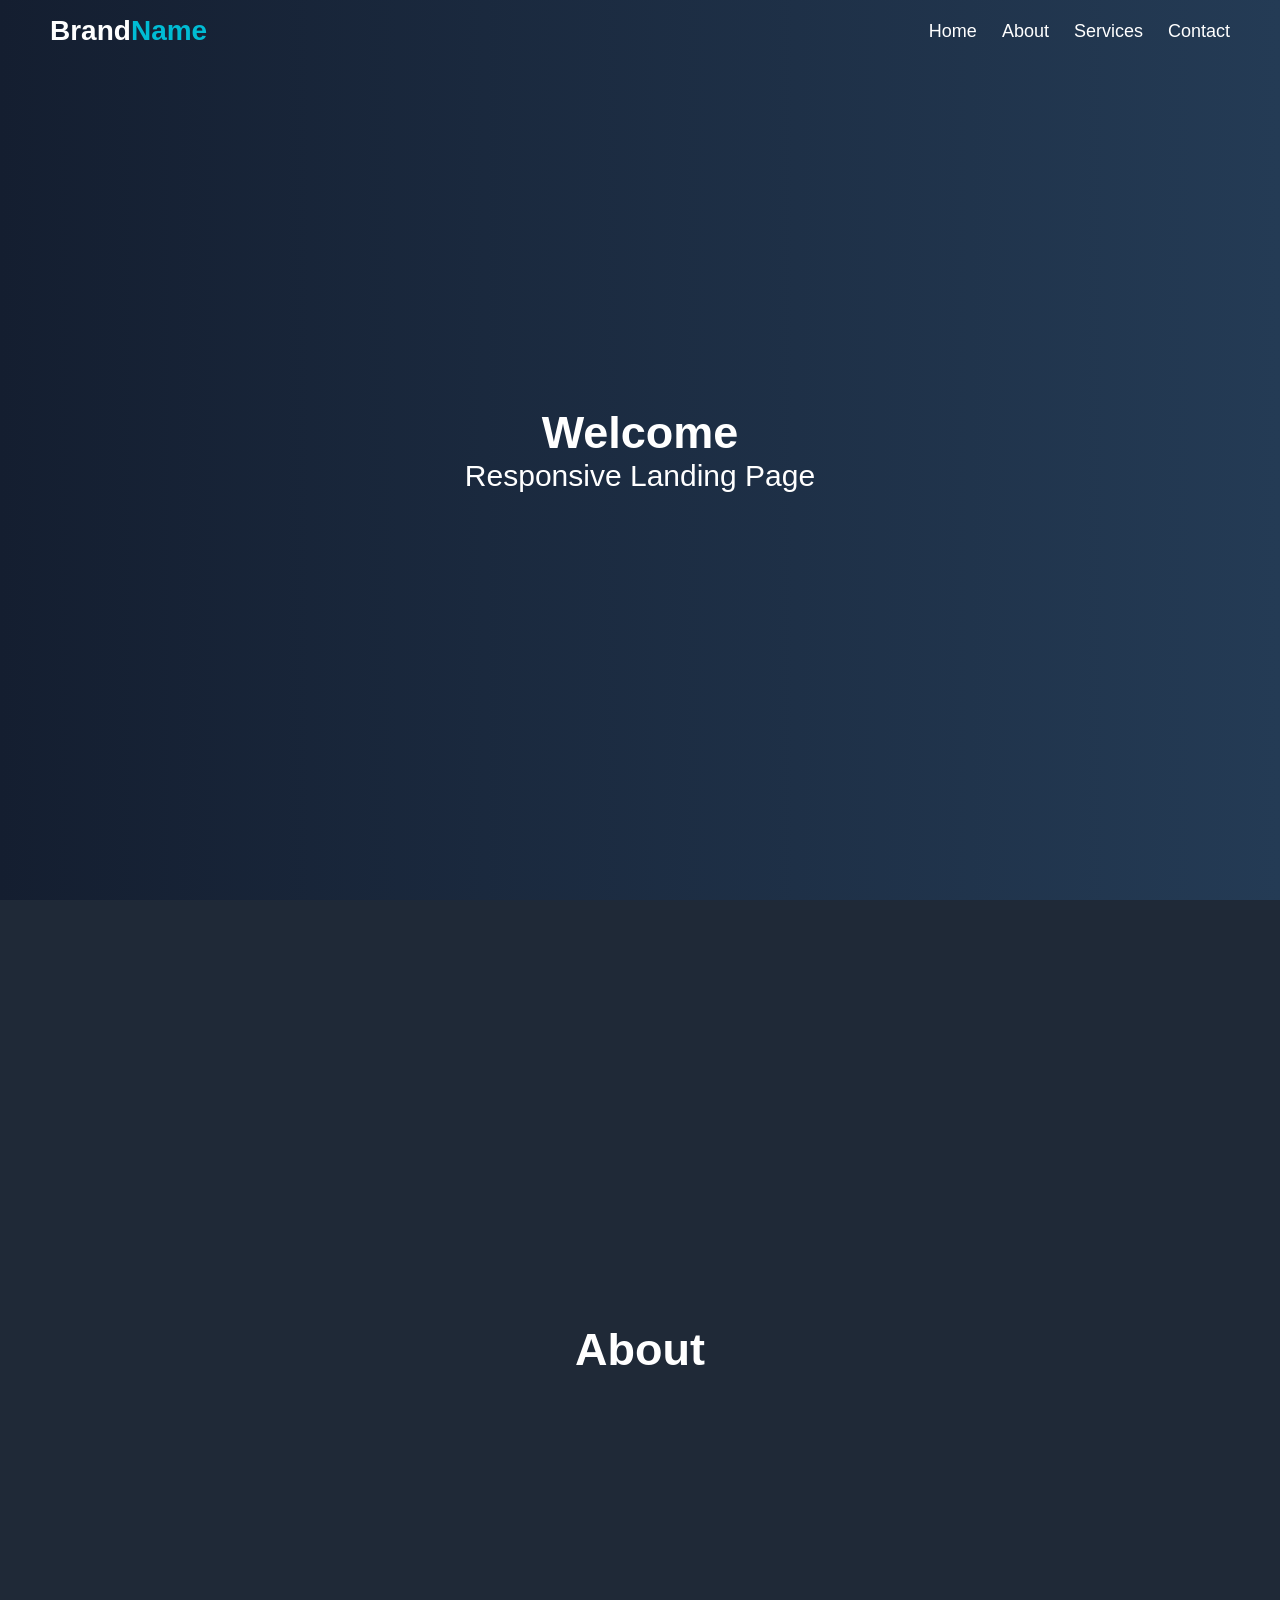
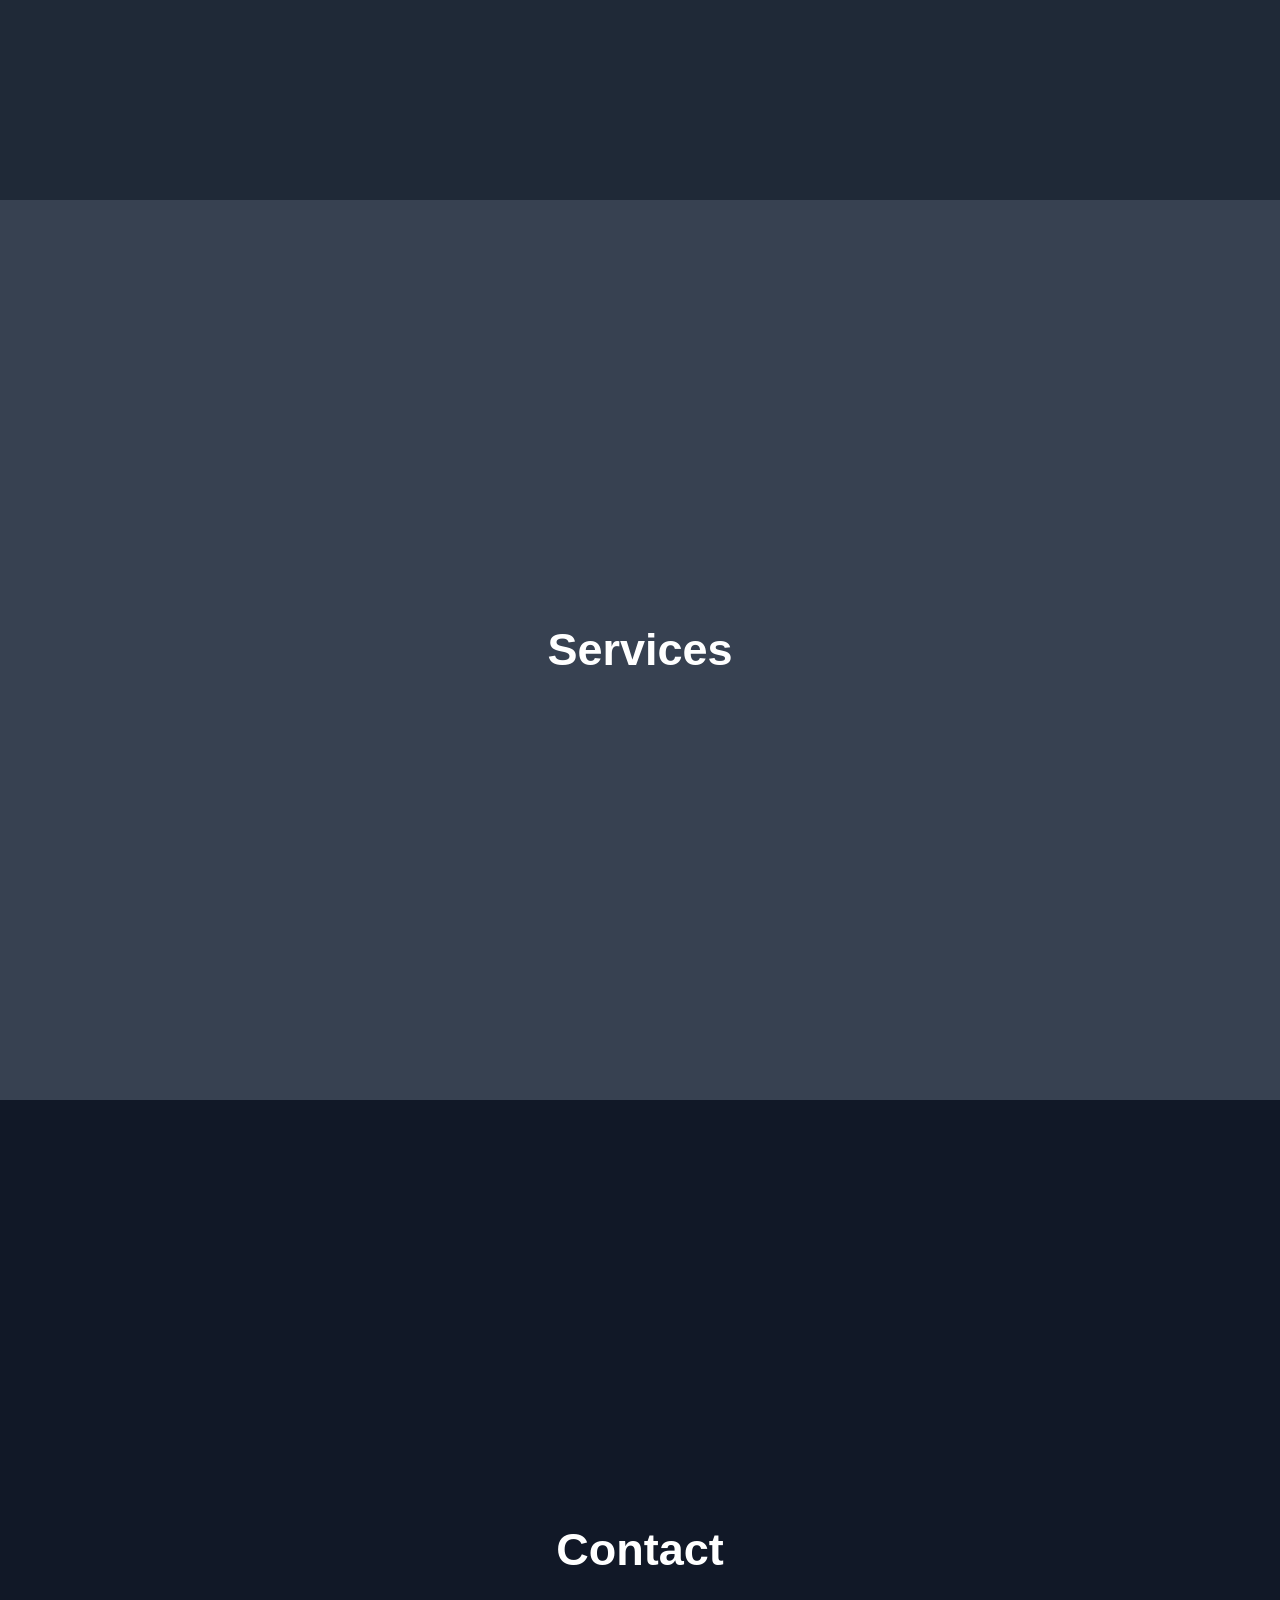
<file: First/index.html>
<!DOCTYPE html>
<html lang="en">
<head>
  <meta charset="UTF-8" />
  <meta name="viewport" content="width=device-width, initial-scale=1.0"/>
  <title>Responsive Landing Page</title>
  <link rel="stylesheet" href="style.css">
</head>
<body>

  <nav id="navbar">
    <div class="logo">Brand<span>Name</span></div>

    <ul class="nav-links">
      <li><a href="#home">Home</a></li>
      <li><a href="#about">About</a></li>
      <li><a href="#services">Services</a></li>
      <li><a href="#contact">Contact</a></li>
    </ul>

    <div class="menu-toggle" id="menu-toggle">
      ☰
    </div>
  </nav>

  <section id="home" class="section">
    <h1>Welcome</h1>
    <p>Responsive Landing Page</p>
  </section>

  <section id="about" class="section">
    <h1>About</h1>
  </section>

  <section id="services" class="section">
    <h1>Services</h1>
  </section>

  <section id="contact" class="section">
    <h1>Contact</h1>
  </section>

  <script src="script.js"></script>
</body>
</html>
</file>
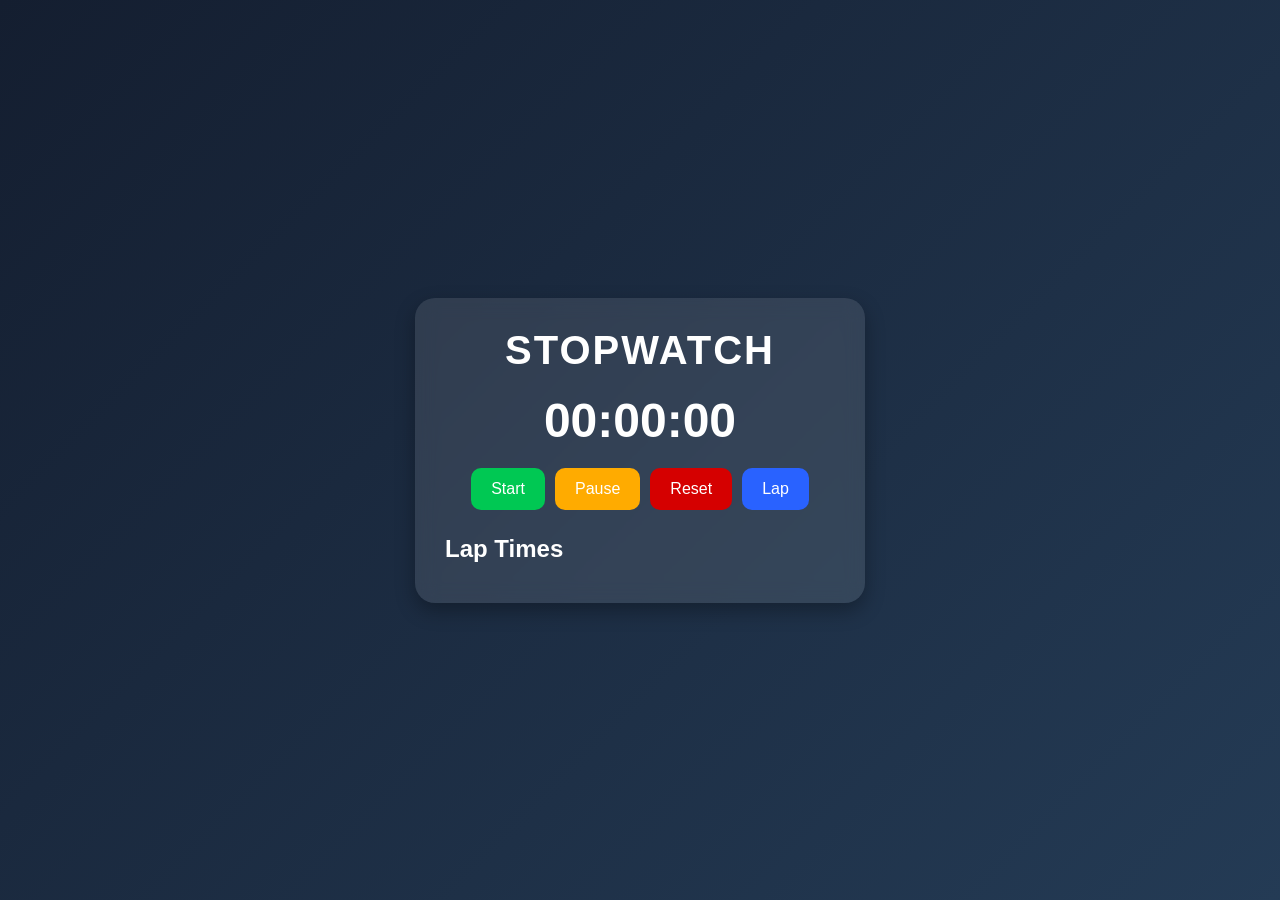
<file: second/index.html>
<!DOCTYPE html>
<html lang="en">
<head>
  <meta charset="UTF-8" />
  <meta name="viewport" content="width=device-width, initial-scale=1.0"/>
  <title>Stopwatch Web Application</title>

  <link rel="stylesheet" href="style2.css">
</head>
<body>

  <div class="container">
    <h1>STOPWATCH</h1>

    <!-- Time Display -->
    <div class="timer" id="display">
      00:00:00
    </div>

    <!-- Buttons -->
    <div class="buttons">
      <button id="startBtn">Start</button>
      <button id="pauseBtn">Pause</button>
      <button id="resetBtn">Reset</button>
      <button id="lapBtn">Lap</button>
    </div>

    <!-- Lap Times -->
    <div class="laps">
      <h2>Lap Times</h2>
      <ul id="lapList"></ul>
    </div>
  </div>

  <script src="script2.js"></script>

</body>
</html>
</file>
<file: First/style.css>
*{
  margin:0;
  padding:0;
  box-sizing:border-box;
  font-family:Arial, sans-serif;
}

body{
  scroll-behavior:smooth;
}

#navbar{
  position:fixed;
  top:0;
  width:100%;
  display:flex;
  justify-content:space-between;
  align-items:center;
  padding:15px 50px;
  background:transparent;
  transition:0.3s ease;
  z-index:1000;
}

#navbar.scrolled{
  background:#111;
  box-shadow:0 2px 10px rgba(0,0,0,0.4);
}

.logo{
  color:white;
  font-size:28px;
  font-weight:bold;
}

.logo span{
  color:#00bcd4;
}

.nav-links{
  display:flex;
  list-style:none;
}

.nav-links li{
  margin-left:25px;
}

.nav-links a{
  text-decoration:none;
  color:white;
  font-size:18px;
  transition:0.3s;
}

.nav-links a:hover{
  color:#00bcd4;
}

.section{
  height:100vh;
  display:flex;
  flex-direction:column;
  justify-content:center;
  align-items:center;
  color:white;
  font-size:30px;
}

#home{
  background:linear-gradient(to right,#141e30,#243b55);
}

#about{
  background:#1f2937;
}

#services{
  background:#374151;
}

#contact{
  background:#111827;
}

.menu-toggle{
  display:none;
  font-size:30px;
  color:white;
  cursor:pointer;
}

/* Responsive */
@media(max-width:768px){

  .nav-links{
    position:absolute;
    top:70px;
    right:0;
    background:#111;
    width:200px;
    flex-direction:column;
    display:none;
    padding:20px;
  }

  .nav-links.active{
    display:flex;
  }

  .nav-links li{
    margin:15px 0;
  }

  .menu-toggle{
    display:block;
  }
}
</file>
<file: second/style2.css>
* {
  margin: 0;
  padding: 0;
  box-sizing: border-box;
  font-family: Arial, sans-serif;
}

body {
  height: 100vh;
  display: flex;
  justify-content: center;
  align-items: center;
  background: linear-gradient(135deg, #141e30, #243b55);
  color: white;
}

.container {
  width: 90%;
  max-width: 450px;
  padding: 30px;
  border-radius: 20px;
  background: rgba(255, 255, 255, 0.1);
  backdrop-filter: blur(10px);
  text-align: center;
  box-shadow: 0 8px 20px rgba(0, 0, 0, 0.3);
}

h1 {
  margin-bottom: 20px;
  font-size: 2.5rem;
  letter-spacing: 2px;
}

.timer {
  font-size: 3rem;
  font-weight: bold;
  margin: 20px 0;
}

.buttons {
  display: flex;
  justify-content: center;
  flex-wrap: wrap;
  gap: 10px;
  margin-bottom: 25px;
}

button {
  padding: 12px 20px;
  border: none;
  border-radius: 10px;
  font-size: 1rem;
  cursor: pointer;
  transition: 0.3s ease;
}

#startBtn {
  background: #00c853;
  color: white;
}

#pauseBtn {
  background: #ffab00;
  color: white;
}

#resetBtn {
  background: #d50000;
  color: white;
}

#lapBtn {
  background: #2962ff;
  color: white;
}

button:hover {
  transform: scale(1.05);
  opacity: 0.9;
}

.laps {
  text-align: left;
  max-height: 200px;
  overflow-y: auto;
}

.laps h2 {
  margin-bottom: 10px;
}

#lapList {
  list-style: none;
}

#lapList li {
  background: rgba(255, 255, 255, 0.15);
  padding: 10px;
  margin-bottom: 8px;
  border-radius: 8px;
}
</file>
